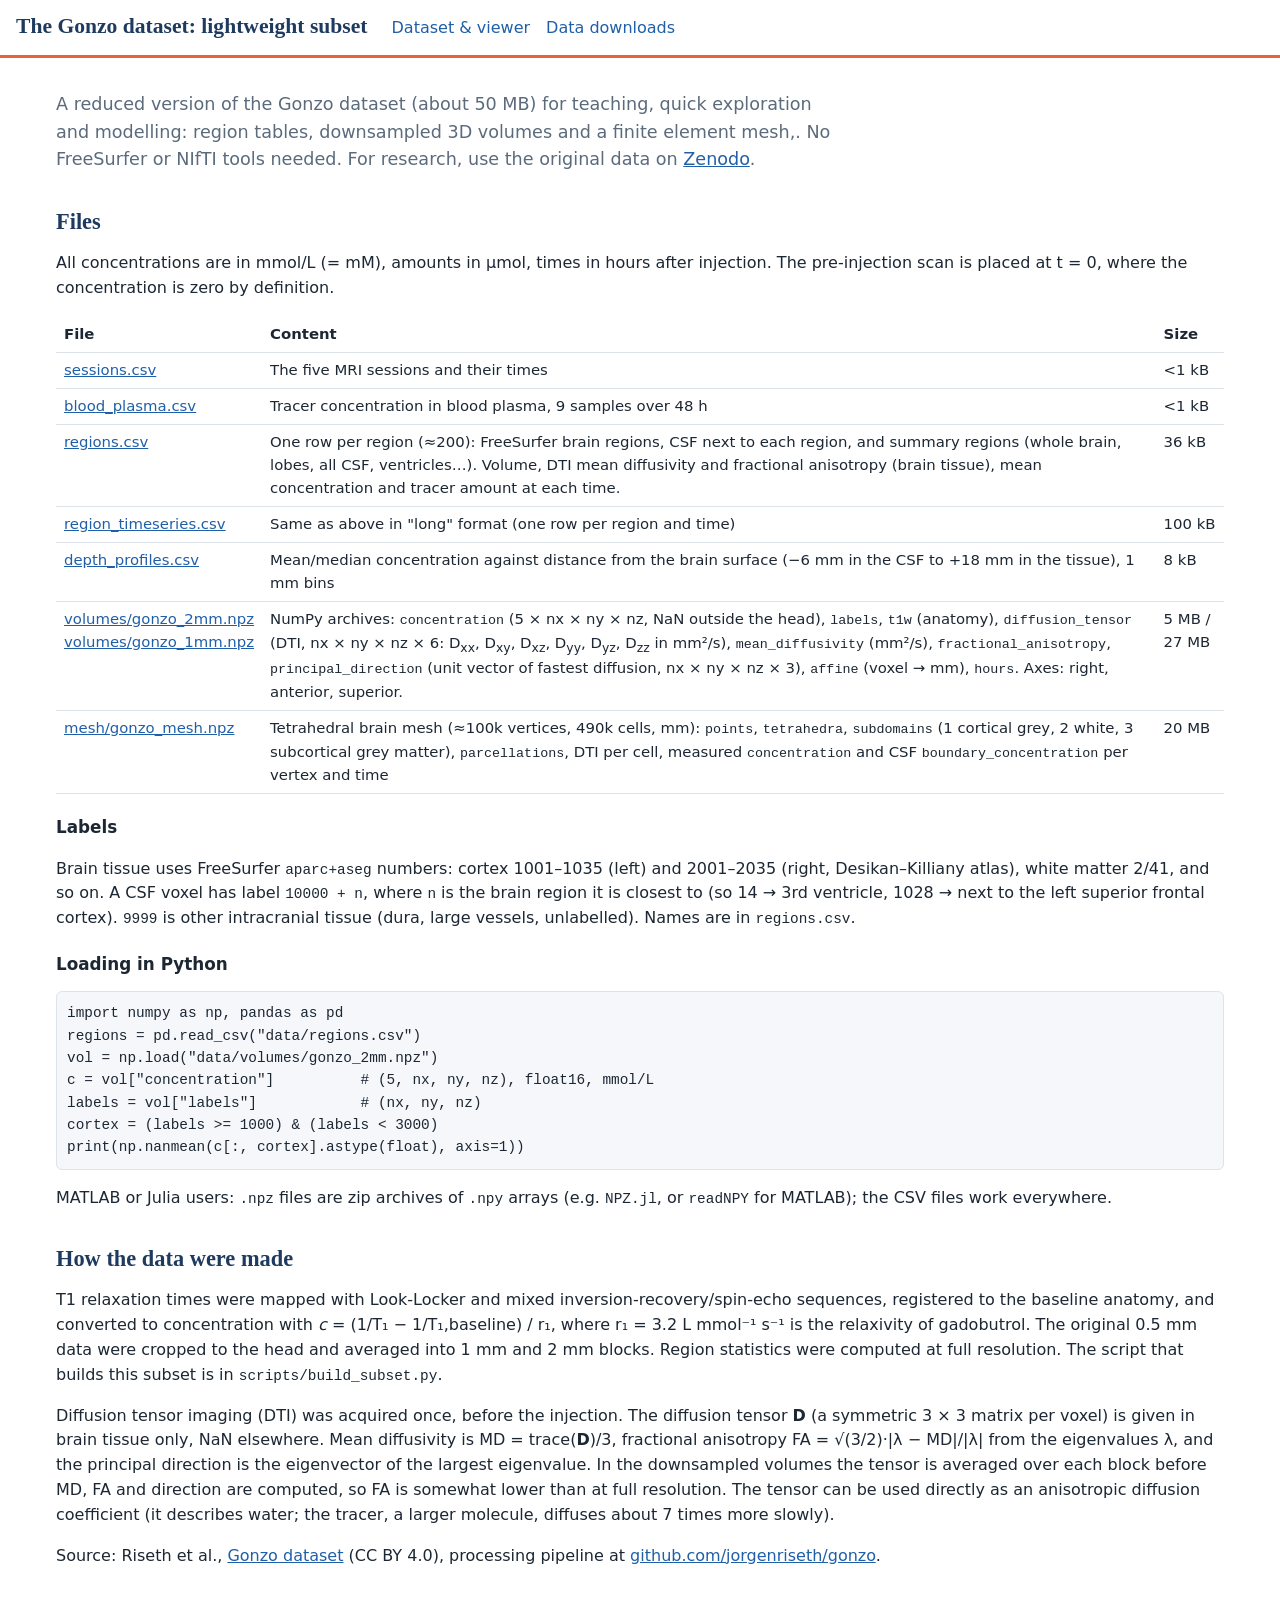
<file: docs/data.html>
<!doctype html>
<html lang="en">
<head>
  <meta charset="utf-8">
  <meta name="viewport" content="width=device-width, initial-scale=1">
  <title>Gonzo Data Subset</title>
  <link rel="stylesheet" href="style.css">
</head>
<body>
<header class="top">
  <h1>The Gonzo dataset: lightweight subset</h1>
  <nav><a href="index.html">Dataset &amp; viewer</a><a href="data.html">Data downloads</a></nav>
</header>
<main>
  <p class="lead">A reduced version of the Gonzo dataset (about 50 MB) for teaching, quick exploration and modelling: region tables, downsampled 3D volumes and a finite element mesh,. No FreeSurfer or NIfTI tools needed. For research, use the original data on <a href="https://doi.org/10.5281/zenodo.14266867">Zenodo</a>.</p>


  <h2>Files</h2>
  <p>All concentrations are in mmol/L (= mM), amounts in µmol, times in hours after injection. The pre-injection scan is placed at t = 0, where the concentration is zero by definition.</p>
  <div class="table-wrap"><table>
    <tr><th>File</th><th>Content</th><th>Size</th></tr>
    <tr><td><a href="https://github.com/albgirelli/Gonzo_viewer/raw/main/data/sessions.csv">sessions.csv</a></td><td>The five MRI sessions and their times</td><td>&lt;1 kB</td></tr>
    <tr><td><a href="https://github.com/albgirelli/Gonzo_viewer/raw/main/data/blood_plasma.csv">blood_plasma.csv</a></td><td>Tracer concentration in blood plasma, 9 samples over 48 h</td><td>&lt;1 kB</td></tr>
    <tr><td><a href="https://github.com/albgirelli/Gonzo_viewer/raw/main/data/regions.csv">regions.csv</a></td><td>One row per region (≈200): FreeSurfer brain regions, CSF next to each region, and summary regions (whole brain, lobes, all CSF, ventricles…). Volume, DTI mean diffusivity and fractional anisotropy (brain tissue), mean concentration and tracer amount at each time.</td><td>36 kB</td></tr>
    <tr><td><a href="https://github.com/albgirelli/Gonzo_viewer/raw/main/data/region_timeseries.csv">region_timeseries.csv</a></td><td>Same as above in "long" format (one row per region and time)</td><td>100 kB</td></tr>
    <tr><td><a href="https://github.com/albgirelli/Gonzo_viewer/raw/main/data/depth_profiles.csv">depth_profiles.csv</a></td><td>Mean/median concentration against distance from the brain surface (−6 mm in the CSF to +18 mm in the tissue), 1 mm bins</td><td>8 kB</td></tr>
    <tr><td><a href="https://github.com/albgirelli/Gonzo_viewer/raw/main/data/volumes/gonzo_2mm.npz">volumes/gonzo_2mm.npz</a><br><a href="https://github.com/albgirelli/Gonzo_viewer/raw/main/data/volumes/gonzo_1mm.npz">volumes/gonzo_1mm.npz</a></td><td>NumPy archives: <code>concentration</code> (5 × nx × ny × nz, NaN outside the head), <code>labels</code>, <code>t1w</code> (anatomy), <code>diffusion_tensor</code> (DTI, nx × ny × nz × 6: D<sub>xx</sub>, D<sub>xy</sub>, D<sub>xz</sub>, D<sub>yy</sub>, D<sub>yz</sub>, D<sub>zz</sub> in mm²/s), <code>mean_diffusivity</code> (mm²/s), <code>fractional_anisotropy</code>, <code>principal_direction</code> (unit vector of fastest diffusion, nx × ny × nz × 3), <code>affine</code> (voxel → mm), <code>hours</code>. Axes: right, anterior, superior.</td><td>5 MB / 27 MB</td></tr>
    <tr><td><a href="https://github.com/albgirelli/Gonzo_viewer/raw/main/data/mesh/gonzo_mesh.npz">mesh/gonzo_mesh.npz</a></td><td>Tetrahedral brain mesh (≈100k vertices, 490k cells, mm): <code>points</code>, <code>tetrahedra</code>, <code>subdomains</code> (1 cortical grey, 2 white, 3 subcortical grey matter), <code>parcellations</code>, DTI per cell, measured <code>concentration</code> and CSF <code>boundary_concentration</code> per vertex and time</td><td>20 MB</td></tr>
  </table></div>

  <h3>Labels</h3>
  <p>Brain tissue uses FreeSurfer <code>aparc+aseg</code> numbers: cortex 1001–1035 (left) and 2001–2035 (right, Desikan–Killiany atlas), white matter 2/41, and so on. A CSF voxel has label <code>10000 + n</code>, where <code>n</code> is the brain region it is closest to (so 14 → 3rd ventricle, 1028 → next to the left superior frontal cortex). <code>9999</code> is other intracranial tissue (dura, large vessels, unlabelled). Names are in <code>regions.csv</code>.</p>

  <h3>Loading in Python</h3>
<pre>import numpy as np, pandas as pd
regions = pd.read_csv("data/regions.csv")
vol = np.load("data/volumes/gonzo_2mm.npz")
c = vol["concentration"]          # (5, nx, ny, nz), float16, mmol/L
labels = vol["labels"]            # (nx, ny, nz)
cortex = (labels &gt;= 1000) &amp; (labels &lt; 3000)
print(np.nanmean(c[:, cortex].astype(float), axis=1))</pre>
  <p>MATLAB or Julia users: <code>.npz</code> files are zip archives of <code>.npy</code> arrays (e.g. <code>NPZ.jl</code>, or <code>readNPY</code> for MATLAB); the CSV files work everywhere.</p>

  <h2>How the data were made</h2>
  <p>T1 relaxation times were mapped with Look-Locker and mixed inversion-recovery/spin-echo sequences, registered to the baseline anatomy, and converted to concentration with <i>c</i> = (1/T₁ − 1/T₁,baseline) / r₁, where r₁ = 3.2 L mmol⁻¹ s⁻¹ is the relaxivity of gadobutrol. The original 0.5 mm data were cropped to the head and averaged into 1 mm and 2 mm blocks. Region statistics were computed at full resolution. The script that builds this subset is in <code>scripts/build_subset.py</code>.</p>
  <p>Diffusion tensor imaging (DTI) was acquired once, before the injection. The diffusion tensor <b>D</b> (a symmetric 3 × 3 matrix per voxel) is given in brain tissue only, NaN elsewhere. Mean diffusivity is MD = trace(<b>D</b>)/3, fractional anisotropy FA = √(3/2)·|λ − MD|/|λ| from the eigenvalues λ, and the principal direction is the eigenvector of the largest eigenvalue. In the downsampled volumes the tensor is averaged over each block before MD, FA and direction are computed, so FA is somewhat lower than at full resolution. The tensor can be used directly as an anisotropic diffusion coefficient (it describes water; the tracer, a larger molecule, diffuses about 7 times more slowly).</p>
  <p>Source: Riseth et al., <a href="https://doi.org/10.5281/zenodo.14266867">Gonzo dataset</a> (CC BY 4.0), processing pipeline at <a href="https://github.com/jorgenriseth/gonzo">github.com/jorgenriseth/gonzo</a>.</p>
</main>
</body>
</html>
</file>
<file: docs/style.css>
:root {
  --bg: #ffffff;
  --surface: #f5f7fa;
  --border: #dde3ea;
  --text: #1c2733;
  --muted: #5b6b7c;
  --navy: #1f3a5f;
  --accent: #e8603c;
  --link: #1f5fa8;
}
@media (prefers-color-scheme: dark) {
  :root:not([data-theme="light"]) {
    --bg: #11161c;
    --surface: #1a222b;
    --border: #2c3845;
    --text: #e4e9ee;
    --muted: #9aa8b6;
    --navy: #9cc1ec;
    --accent: #ff8a65;
    --link: #8ab8f0;
  }
}
* { box-sizing: border-box; }
body {
  margin: 0;
  background: var(--bg);
  color: var(--text);
  font: 16px/1.55 system-ui, -apple-system, "Segoe UI", Roboto, sans-serif;
}
a { color: var(--link); }
header.top {
  border-bottom: 3px solid var(--accent);
  padding: 14px 16px;
  display: flex; flex-wrap: wrap; gap: 8px 24px; align-items: baseline;
}
header.top h1 { margin: 0; font: 600 1.35rem Georgia, serif; color: var(--navy); }
header.top nav a { margin-right: 16px; text-decoration: none; font-weight: 500; }
main { max-width: 1200px; margin: 0 auto; padding: 16px; }
h2 { font: 600 1.4rem Georgia, serif; color: var(--navy); margin: 1.6em 0 .4em; }
h3 { margin: 1.2em 0 .3em; font-size: 1.05rem; }
.lead { font-size: 1.1rem; color: var(--muted); max-width: 70ch; }
.card {
  background: var(--surface); border: 1px solid var(--border);
  border-radius: 10px; padding: 14px 16px;
}
.grid { display: grid; gap: 14px; grid-template-columns: repeat(auto-fit, minmax(260px, 1fr)); }
.callout { border-left: 4px solid var(--accent); padding: 8px 14px; background: var(--surface); }
code, pre { font-family: ui-monospace, SFMono-Regular, Menlo, monospace; font-size: .9em; }
pre { background: var(--surface); border: 1px solid var(--border); padding: 10px; overflow-x: auto; border-radius: 6px; }
table { border-collapse: collapse; width: 100%; font-size: .93rem; }
th, td { border-bottom: 1px solid var(--border); padding: 6px 8px; text-align: left; vertical-align: top; }
.table-wrap { overflow-x: auto; }
.btn {
  display: inline-block; padding: 7px 14px; border-radius: 7px; border: 1px solid var(--border);
  background: var(--bg); color: var(--text); text-decoration: none; cursor: pointer; font: inherit;
}
.btn.primary { background: var(--navy); color: var(--bg); border-color: var(--navy); }
.btn.on { background: var(--accent); color: #fff; border-color: var(--accent); }

/* viewer */
.controls { display: flex; flex-wrap: wrap; gap: 10px 18px; align-items: center; margin: 10px 0; }
.controls label { font-size: .9rem; color: var(--muted); }
.views { display: grid; gap: 10px; grid-template-columns: repeat(3, 1fr); }
@media (max-width: 800px) { .views { grid-template-columns: 1fr; } }
.view { background: #000; border-radius: 8px; position: relative; aspect-ratio: 1 / 1; }
.view canvas { width: 100%; height: 100%; display: block; image-rendering: auto; cursor: crosshair; touch-action: none; }
.view .tag { position: absolute; top: 6px; left: 8px; color: #ddd; font-size: .8rem; pointer-events: none; }
.view .lr { position: absolute; bottom: 6px; color: #aaa; font-size: .75rem; pointer-events: none; }
.colorbar { display: flex; align-items: center; gap: 8px; font-size: .85rem; }
.colorbar canvas { width: 180px; height: 12px; border-radius: 3px; }
.info { display: grid; grid-template-columns: minmax(220px, 1fr) 2fr; gap: 14px; margin-top: 14px; }
@media (max-width: 800px) { .info { grid-template-columns: 1fr; } }
.plot { width: 100%; min-height: 320px; }
#status { color: var(--muted); font-size: .9rem; }
select[multiple] { width: 100%; min-height: 220px; }
html, body { overflow-x: hidden; }
.plot, .card, .view { min-width: 0; max-width: 100%; }
.facts { display: grid; grid-template-columns: repeat(auto-fit, minmax(220px, 1fr)); gap: 10px 18px; margin: 14px 0; }
.facts div { min-width: 0; }
.facts dt { font-size: .78rem; text-transform: uppercase; letter-spacing: .06em; color: var(--muted); }
.facts dd { margin: 2px 0 0; }
.links { display: flex; flex-wrap: wrap; gap: 8px; margin: 10px 0 4px; }
.cite { font-size: .9rem; color: var(--muted); max-width: 90ch; }
</file>
